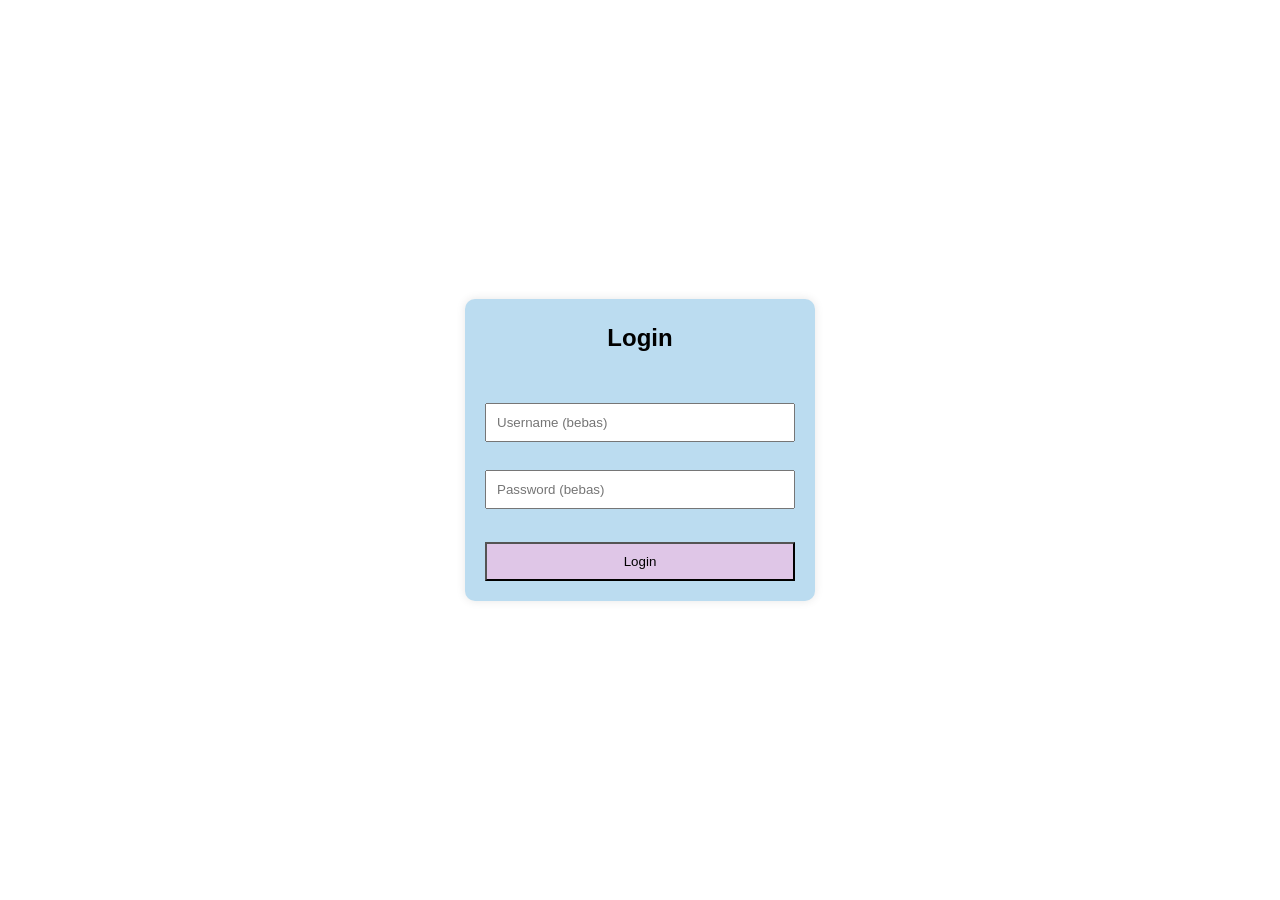
<file: index.html>
<!DOCTYPE html>
<html lang="en">
<head>
    <meta charset="UTF-8">
    <meta name="viewport" content="width=device-width, initial-scale=1.0">
    <title>Document</title>
    <link rel="stylesheet" href="stylee.css">
</head>
<body>

     <video autoplay muted loop id="bg-video">
        <source src="background.mp4" type="video/mp4">
    </video>
    
    <div class="login-box">
        <legend><h2>Login</h2></legend><br><br>
        <input type="text" id="username" placeholder="Username (bebas)"><br><br>
        <input type="password" id="password" placeholder="Password (bebas)"><br><br>
        
        <button onclick="login()">Login</button>
        <p id="hasil"></p>
    </div>

    <script src="script.js"></script>
</body>
</html>
</file>
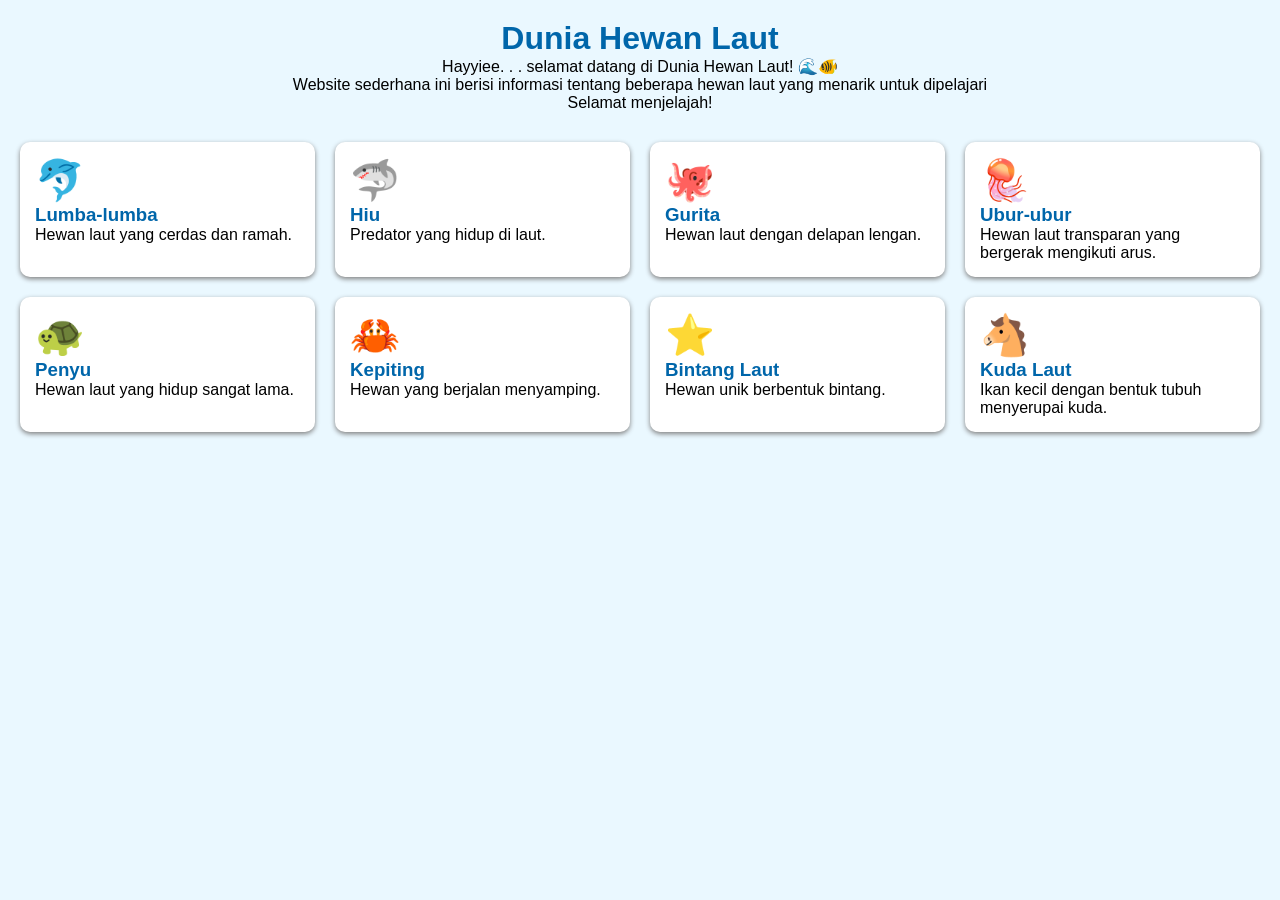
<file: beranda.html>
<!DOCTYPE html>
<html lang="en">
<head>
    <meta charset="UTF-8">
    <meta name="viewport" content="width=device-width, initial-scale=1.0">
    <title>Document</title>
    <link rel="stylesheet" href="style.css">
</head>
<body>

    <video autoplay muted loop id="bg-video">
        <source src="background.mp4" type="video/mp4">
    </video>

    <h1>Dunia Hewan Laut</h1>
    <p class="judul">
       Hayyiee. . . selamat datang di Dunia Hewan Laut! 🌊🐠<br>
       Website sederhana ini berisi informasi tentang beberapa hewan laut yang menarik untuk dipelajari <br>
       Selamat menjelajah!
    </p>

    <div class="container">

        <div class="card" onclick="tampilInfo('lumba')">
            <h2>🐬</h2>
            <h3>Lumba-lumba</h3>
            <p>Hewan laut yang cerdas dan ramah.</p>

            <div class="info" id="lumba">
                <b>Habitat:</b> Laut dan samudra<br>
                <b>Makanan:</b> Ikan kecil<br>
                <b>Fakta:</b> Bisa berkomunikasi dengan siulan.
            </div>
        </div>

        <div class="card" onclick="tampilInfo('hiu')">
            <h2>🦈</h2>
            <h3>Hiu</h3>
            <p>Predator yang hidup di laut.</p>

            <div class="info" id="hiu">
                <b>Habitat:</b> Laut tropis<br>
                <b>Makanan:</b> Ikan dan hewan laut<br>
                <b>Fakta:</b> Memiliki penciuman yang tajam.
            </div>
        </div>

        <div class="card" onclick="tampilInfo('gurita')">
            <h2>🐙</h2>
            <h3>Gurita</h3>
            <p>Hewan laut dengan delapan lengan.</p>

            <div class="info" id="gurita">
                <b>Habitat:</b> Dasar laut<br>
                <b>Makanan:</b> Kerang dan kepiting<br>
                <b>Fakta:</b> Bisa menyamarkan warna tubuh.
            </div>
        </div>

            <div class="card" onclick="tampilInfo('ubur')">
            <h2>🪼</h2>
            <h3>Ubur-ubur</h3>
            <p>Hewan laut transparan yang bergerak mengikuti arus.</p>

            <div class="info" id="ubur">
                <b>Habitat:</b> Laut dangkal hingga laut dalam<br>
                <b>Makanan:</b> : Plankton dan ikan kecil<br>
                <b>Fakta:</b> Beberapa jenis memiliki sengatan yang kuat.
            </div>
        </div>

        <div class="card" onclick="tampilInfo('penyu')">
            <h2>🐢</h2>
            <h3>Penyu</h3>
            <p>Hewan laut yang hidup sangat lama.</p>

            <div class="info" id="penyu">
                <b>Habitat:</b> Laut tropis<br>
                <b>Makanan:</b> Rumput laut<br>
                <b>Fakta:</b> Bisa berenang sangat jauh.
            </div>
        </div>

        <div class="card" onclick="tampilInfo('kepiting')">
            <h2>🦀</h2>
            <h3>Kepiting</h3>
            <p>Hewan yang berjalan menyamping.</p>

            <div class="info" id="kepiting">
                <b>Habitat:</b> Pantai dan laut<br>
                <b>Makanan:</b> Organisme kecil<br>
                <b>Fakta:</b> Memiliki capit yang kuat.
            </div>
        </div>

        <div class="card" onclick="tampilInfo('bintang')">
            <h2>⭐</h2>
            <h3>Bintang Laut</h3>
            <p>Hewan unik berbentuk bintang.</p>

            <div class="info" id="bintang">
                <b>Habitat:</b> Dasar laut<br>
                <b>Makanan:</b> Organisme kecil<br>
                <b>Fakta:</b> Bisa menumbuhkan lengan baru.
            </div>
        </div>

        <div class="card" onclick="tampilInfo('kuda')">
            <h2>🐴</h2>
            <h3>Kuda Laut</h3>
            <p>Ikan kecil dengan bentuk tubuh menyerupai kuda.</p>

            <div class="info" id="kuda">
                <b>Habitat:</b> Padang lamun dan terumbu karang<br>
                <b>Makanan:</b> Plankton dan udang kecil<br>
                <b>Fakta:</b> Kuda laut jantan yang mengandung dan melahirkan anak.
            </div>
        </div>

    </div>

    <script src="script.js"></script>

</body>
</html>
</file>
<file: stylee.css>
body {
            font-family: Arial, sans-serif;
            display: flex;
            justify-content: center;
            align-items: center;
            height: 100vh;
            margin: 0;
        }

        .login-box {
            background: rgb(187, 220, 240);
            padding: 20px;
            border-radius: 10px;
            width: 90%;
            max-width: 350px;
            box-shadow: 0 0 10px rgba(0,0,0,0.1);
        }

        h2 {
            text-align: center;
            padding: 5px;
        }

        input {
            width: 100%;
            padding: 10px;
            margin-top: 10px;
            box-sizing: border-box;
        }

        button {
            width: 100%;
            padding: 10px;
            margin-top: 15px;
            cursor: pointer;
            background-color: #f3bce3a5;
        }
    
*{
    margin: 0;
    padding: 0;
    box-sizing: border-box;
}*

#bg-video{
    position: fixed;
    top: 0;
    left: 0;
    width: 100%;
    height: 100%;
    object-fit: cover;
    z-index: -1;
}
</file>
<file: style.css>
*{
    margin: 0;
    padding: 0;
    box-sizing: border-box;
}*

#bg-video{
    position: fixed;
    top: 0;
    left: 0;
    width: 100%;
    height: 100%;
    object-fit: cover;
    z-index: -1;
}

body{
    font-family: Arial, sans-serif;
    background-color: #eaf8ff;
    padding: 20px;
}

h1{
    text-align: center;
    color: #0066aa;
}

.judul{
    text-align: center;
    margin-bottom: 30px;
}

.container{
    display: grid;
    grid-template-columns: repeat(auto-fit,minmax(250px,1fr));
    gap: 20px;
}

.card{
    background-color: white;
    padding: 15px;
    border-radius: 10px;
    cursor: pointer;
    box-shadow: 0px 2px 5px gray;
}

.card:hover{
    background-color: #dff4ff;
}

.card h2{
    font-size: 40px;
}

.card h3{
    color: #0066aa;
}

.info{
    display: none;
    margin-top: 10px;
    padding: 10px;
    background-color: #dff4ff;
    border-radius: 8px;
}
</file>
